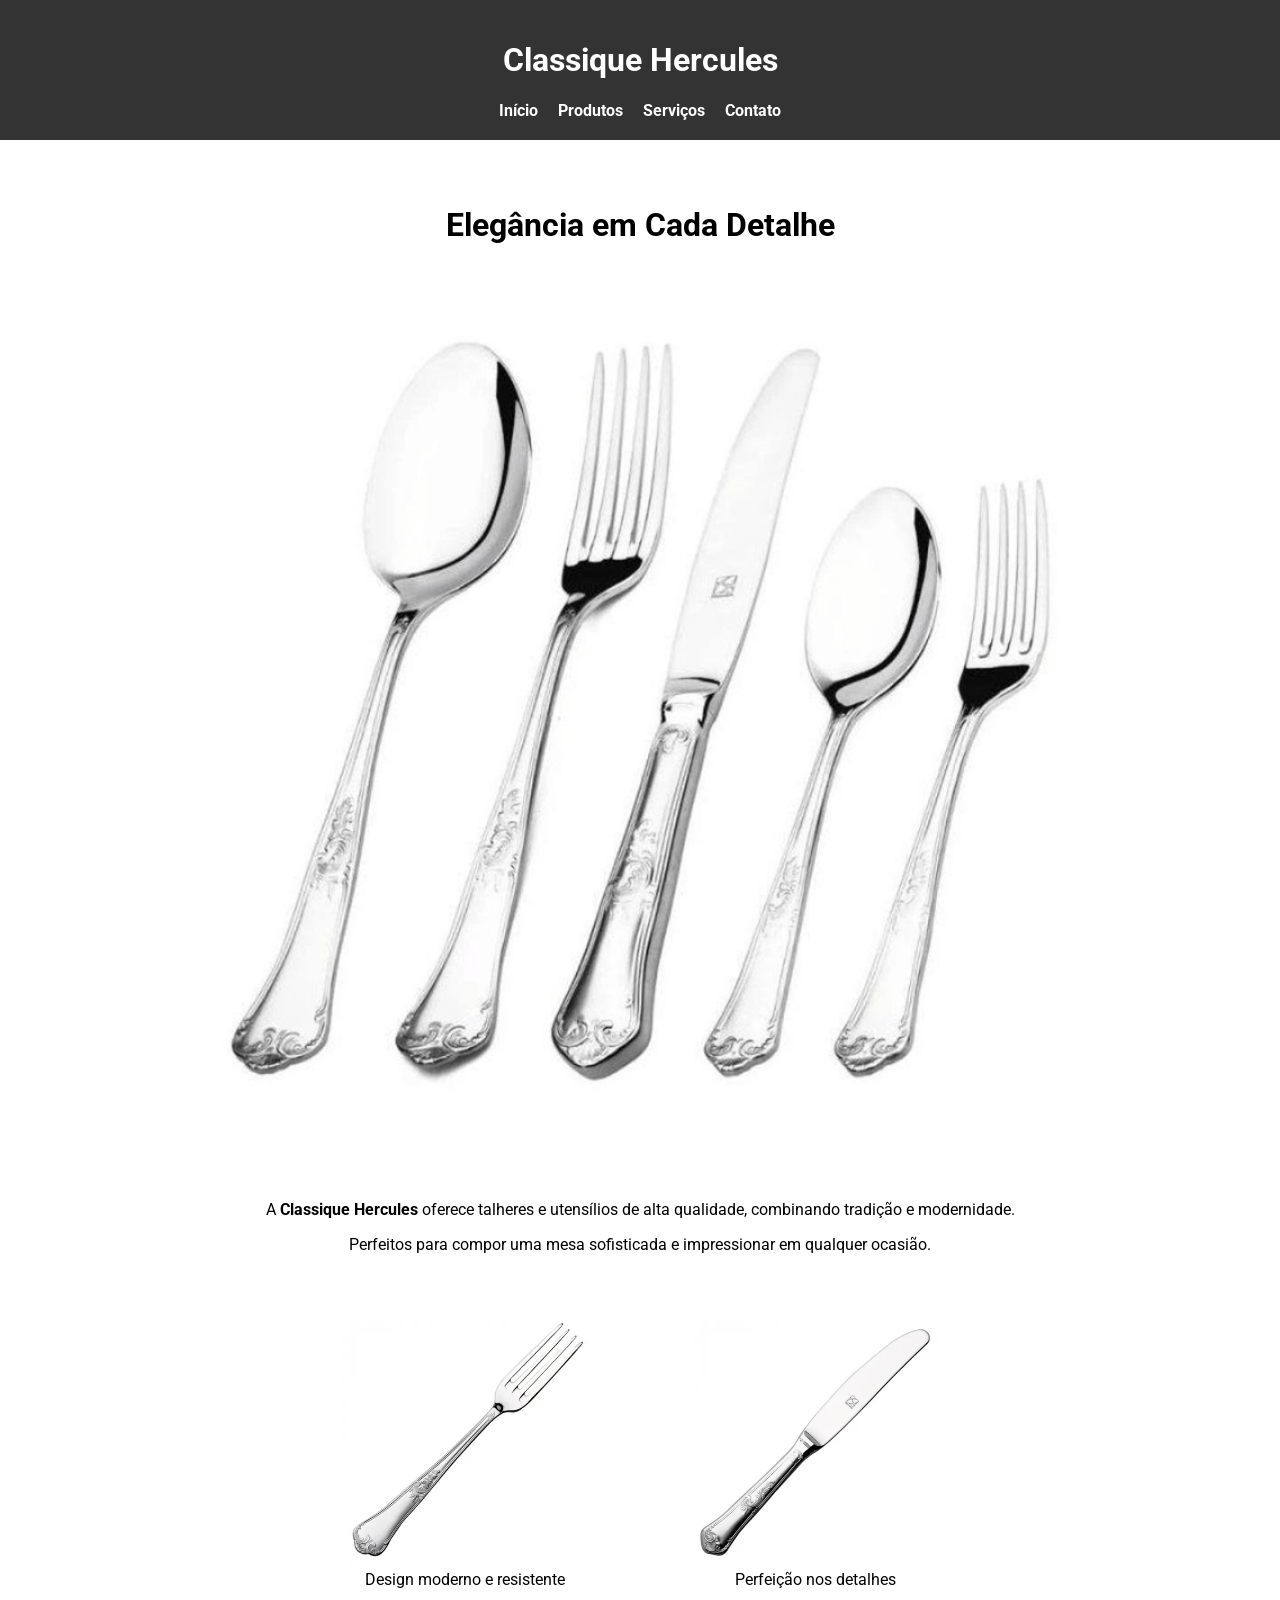
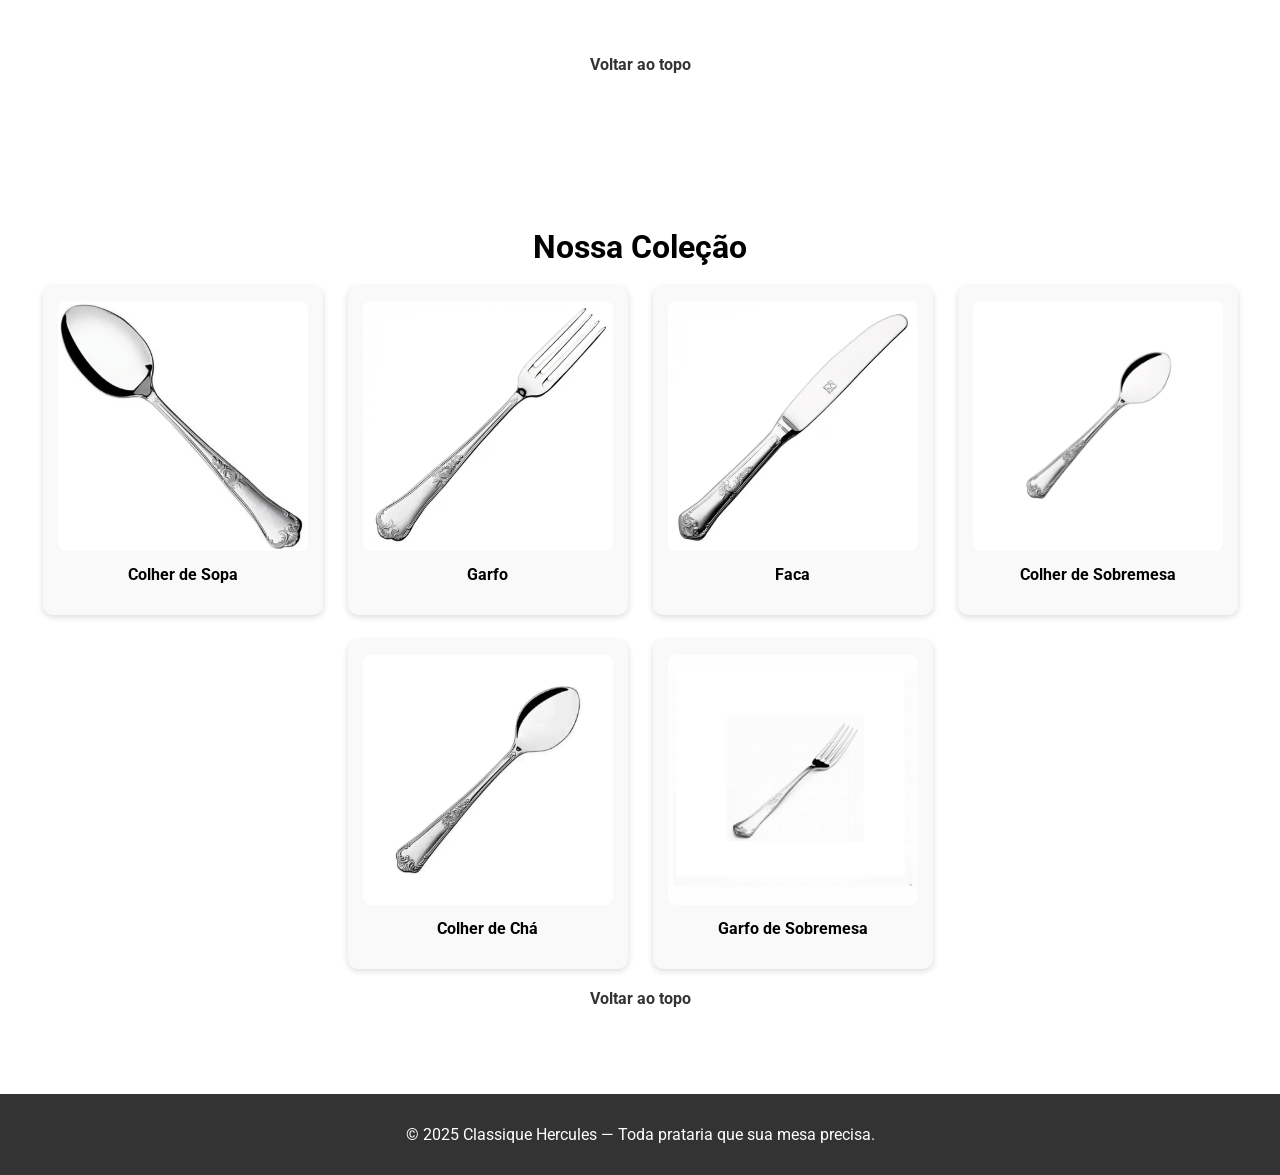
<file: index.html>
<!DOCTYPE html>
<html lang="pt-BR">
<head>
    <meta charset="UTF-8">
    <meta name="viewport" content="width=device-width, initial-scale=1.0">
    <title>Classique Hercules</title>

    <link href="https://fonts.googleapis.com/css2?family=Roboto:wght@400;700&display=swap" rel="stylesheet">

    <link rel="stylesheet" href="css/style.css">
</head>
<body id="topo">

    <header>
        <h1>Classique Hercules</h1>
        <nav>
            <ul>
                <li><a href="#inicio">Início</a></li>
                <li><a href="#produtos">Produtos</a></li>
                <li><a href="#">Serviços</a></li>
                <li><a href="#">Contato</a></li>
            </ul>
        </nav>
    </header>

    <main>

        <section id="inicio">
            <h2>Elegância em Cada Detalhe</h2>

            <img src="img/talheres.jpg" alt="Talheres Classique Hercules" class="imagem-principal">

            <div class="conteudo">
                <p>A <strong>Classique Hercules</strong> oferece talheres e utensílios de alta qualidade, combinando tradição e modernidade.</p>
                <p>Perfeitos para compor uma mesa sofisticada e impressionar em qualquer ocasião.</p>
            </div>

            <div class="figuras-secundarias">
                <figure>
                    <img src="img/garfo.jpg" alt="Garfo de aço inox">
                    <figcaption>Design moderno e resistente</figcaption>
                </figure>
                <figure>
                    <img src="img/faca.jpg" alt="Faca de mesa">
                    <figcaption>Perfeição nos detalhes</figcaption>
                </figure>
            </div>

            <a class="voltar-topo" href="#topo">Voltar ao topo</a>
        </section>

        <section id="produtos">
            <h2>Nossa Coleção</h2>
            <div class="galeria">
                <div class="card">
                    <img src="img/colher de sopa.jpg" alt="Colher de Mesa">
                    <p>Colher de Sopa</p>
                </div>
                <div class="card">
                    <img src="img/garfo.jpg" alt="Garfo de Mesa">
                    <p>Garfo</p>
                </div>
                <div class="card">
                    <img src="img/faca.jpg" alt="Faca de Mesa">
                    <p>Faca</p>
                </div>
                <div class="card">
                    <img src="img/colher de sobremesa.jpg" alt="Talher de Sobremesa">
                    <p>Colher de Sobremesa</p>
                </div>
                <div class="card">
                    <img src="img/colher de cha.jpg" alt="Colher de Chá">
                    <p>Colher de Chá</p>
                </div>
                <div class="card">
                    <img src="img/garfo de sobremesa.jpg" alt="Garfo de Sobremesa">
                    <p>Garfo de Sobremesa</p>
                </div>
            </div>

            <a class="voltar-topo" href="#topo">Voltar ao topo</a>
        </section>
    </main>

    <footer>
        <p>&copy; 2025 Classique Hercules — Toda prataria que sua mesa precisa.</p>
    </footer>

</body>
</html>
</file>
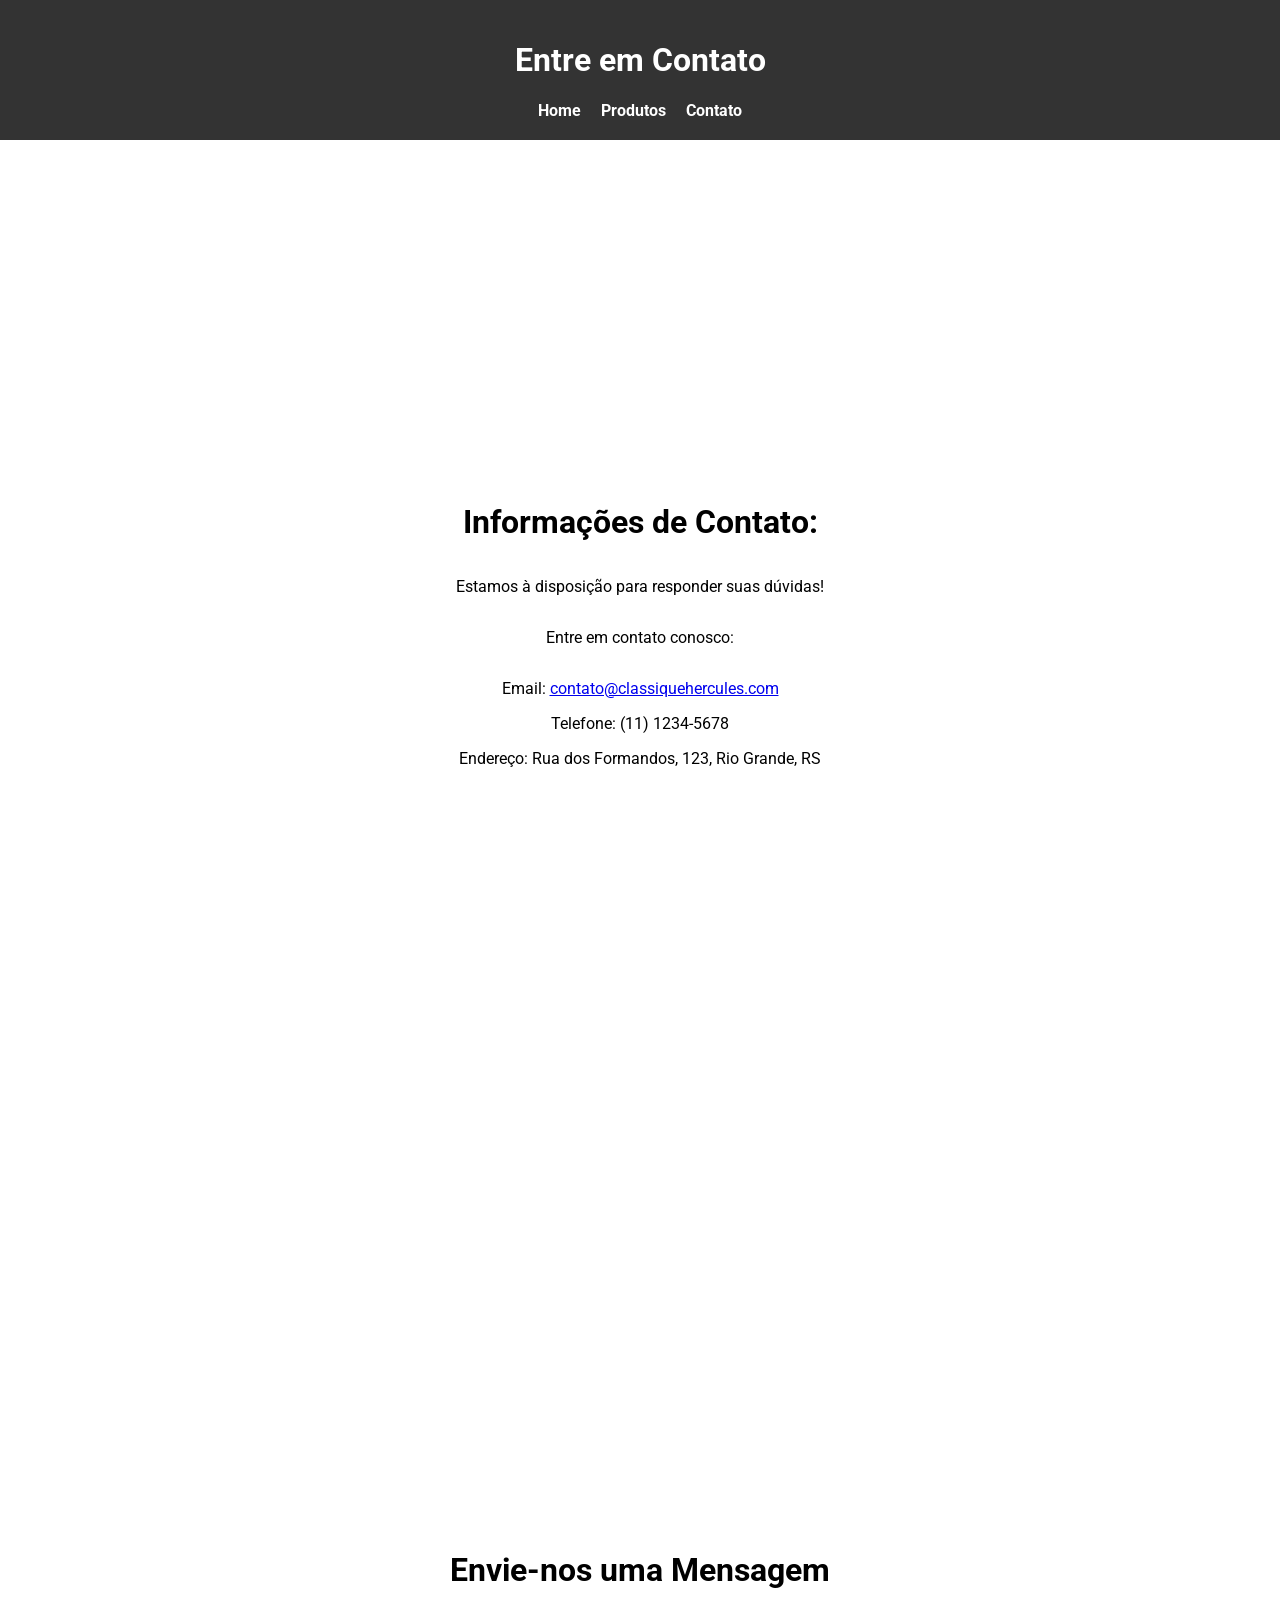
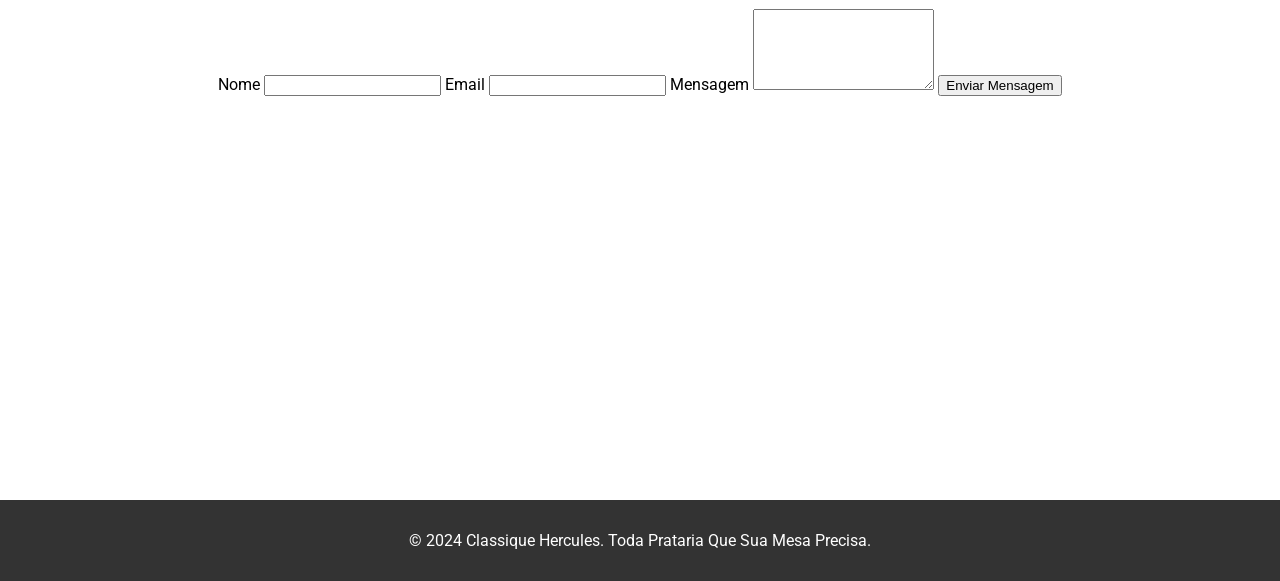
<file: contato.html>
<!DOCTYPE html>
<html lang="pt-BR">
<head>
    <meta charset="UTF-8">
    <meta name="viewport" content="width=device-width, initial-scale=1.0">
    <title>Contato - Classique Hercules</title>
    <link href="https://fonts.googleapis.com/css2?family=Roboto:wght@400;700&display=swap" rel="stylesheet">
    <link rel="stylesheet" href="css/style.css">
</head>
<body>
    <header>
        <h1>Entre em Contato</h1>
        <nav>
            <ul>
                <li><a href="index.html">Home</a></li>
                <li><a href="produtos.html">Produtos</a></li>
                <li><a href="contato.html">Contato</a></li>
            </ul>
        </nav>
    </header>
    
    <section class="contact-info">
        <h2>Informações de Contato: </h2>
        <p>Estamos à disposição para responder suas dúvidas!</p>
        <p>Entre em contato conosco:</p>
        <div class="contact-details">
            <div class="contact-item">
                <p>Email: <a href="mailto:contato@classiquehercules.com">contato@classiquehercules.com</a></p>
            </div>
            <div class="contact-item">
                <p>Telefone: (11) 1234-5678</p>
            </div>
            <div class="contact-item">
                <p>Endereço: Rua dos Formandos, 123, Rio Grande, RS</p>
            </div>
        </div>
    </section>

    <section class="contact-form">
        <h2>Envie-nos uma Mensagem</h2>
        <form action="envia-mensagem.php" method="POST">
            <label for="nome">Nome</label>
            <input type="text" id="nome" name="nome" required>
            
            <label for="email">Email</label>
            <input type="email" id="email" name="email" required>
            
            <label for="mensagem">Mensagem</label>
            <textarea id="mensagem" name="mensagem" rows="5" required></textarea>
            
            <button type="submit">Enviar Mensagem</button>
        </form>
    </section>

    <footer>
        <p>&copy; 2024 Classique Hercules. Toda Prataria Que Sua Mesa Precisa.</p>
    </footer>
</body>
</html>
</file>
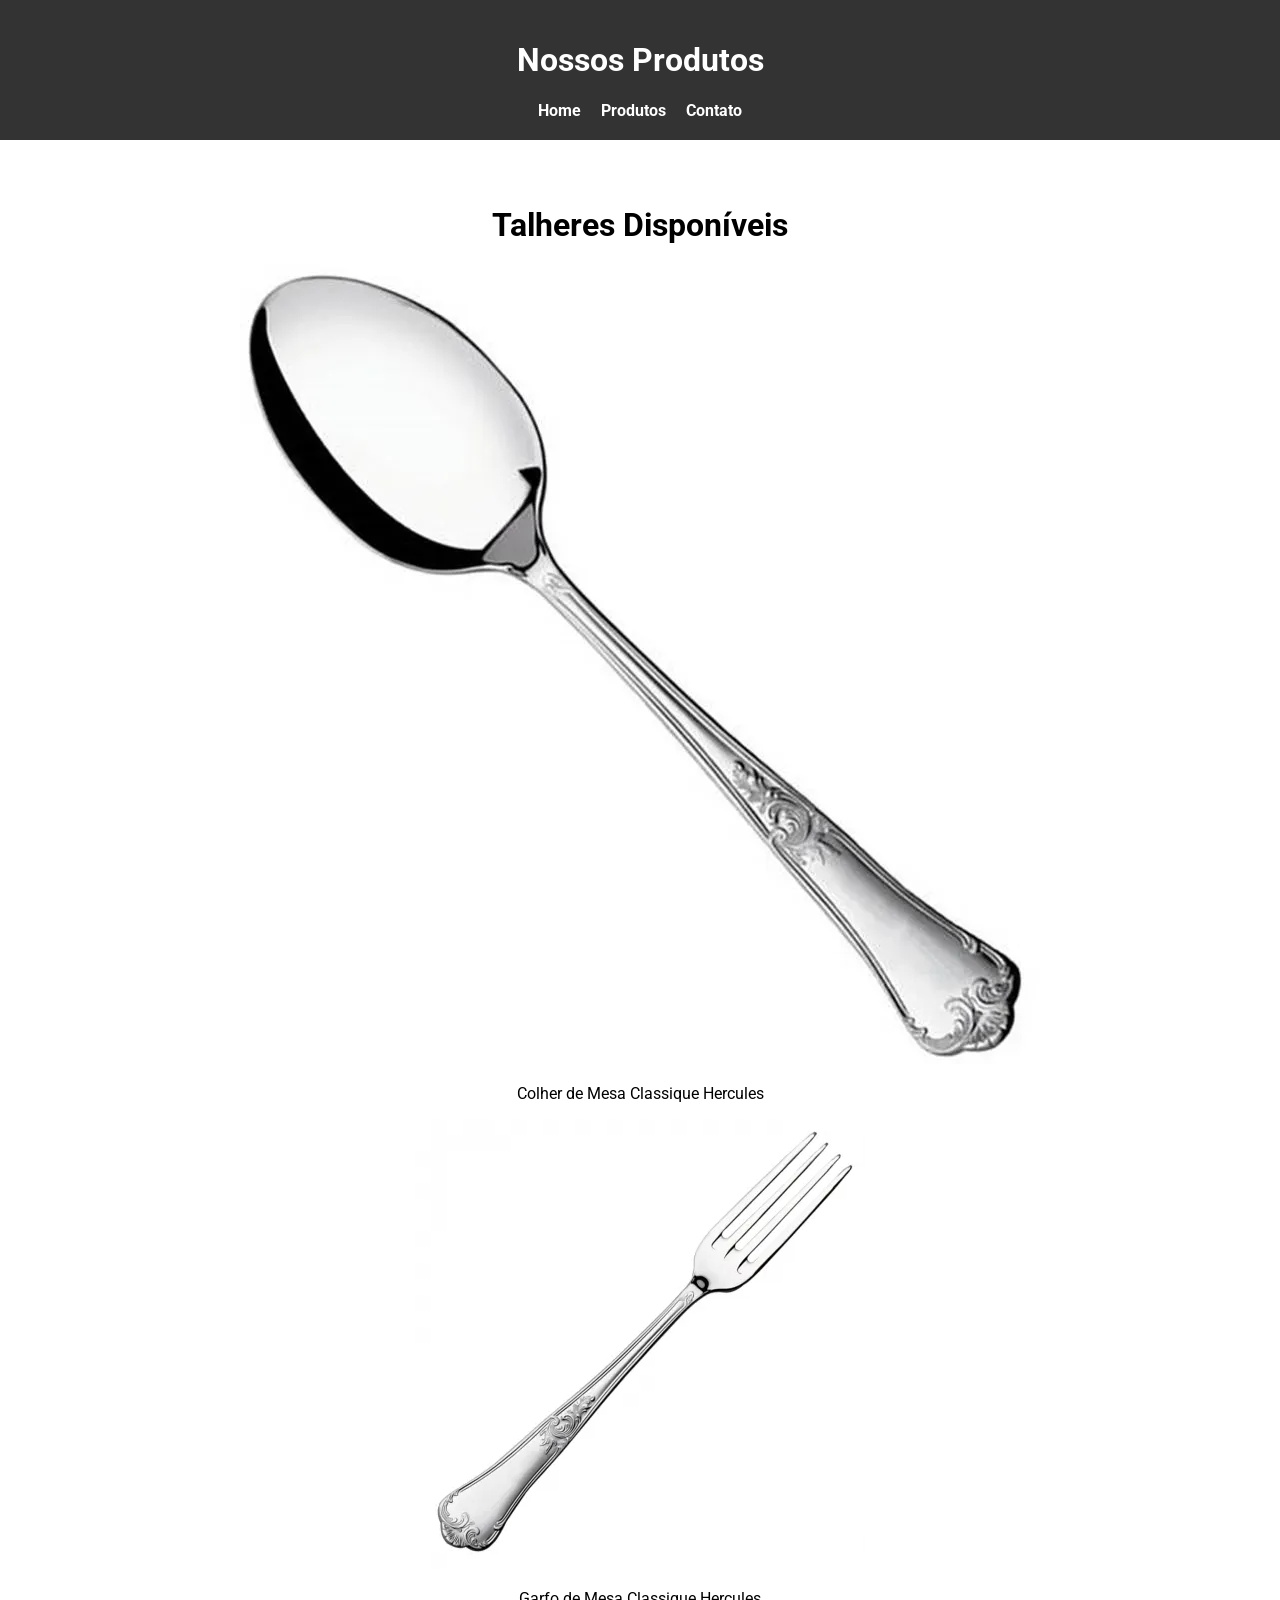
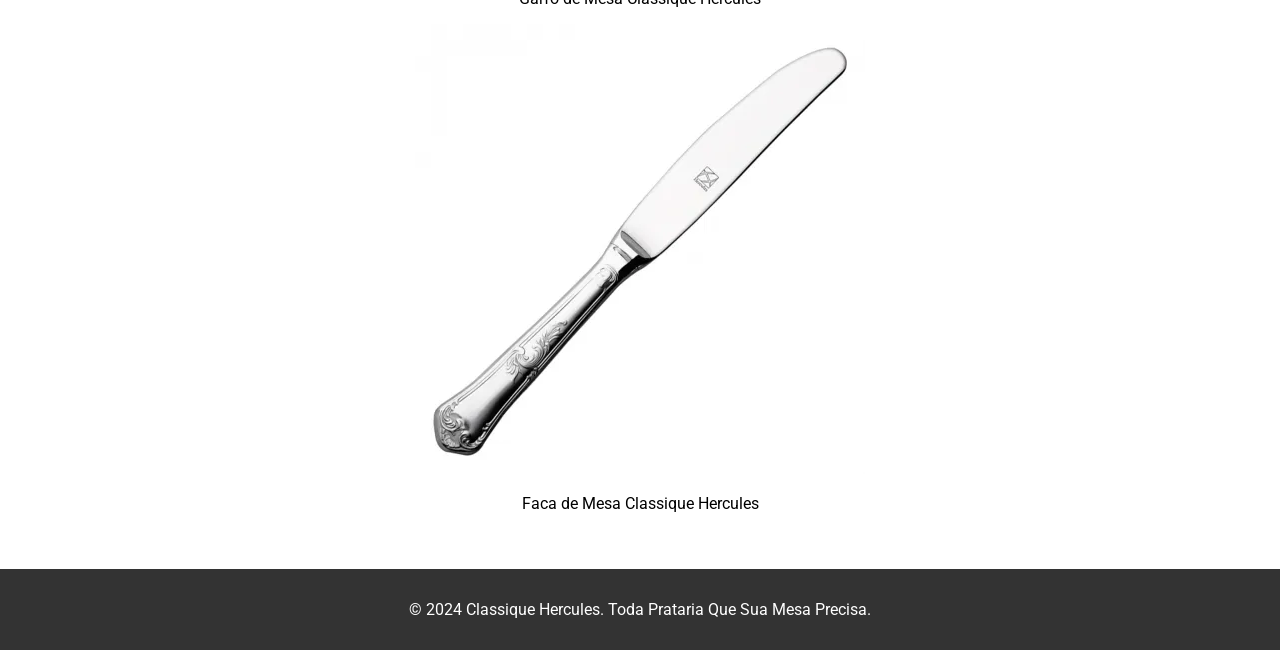
<file: produtos.html>
<!DOCTYPE html>
<html lang="pt-BR">
<head>
    <meta charset="UTF-8">
    <meta name="viewport" content="width=device-width, initial-scale=1.0">
    <title>Produtos - Classique Hercules</title>
    <link href="https://fonts.googleapis.com/css2?family=Roboto:wght@400;700&display=swap" rel="stylesheet">
    <link rel="stylesheet" href="css/style.css">
</head>
<body>
    <header>
        <h1>Nossos Produtos</h1>
        <nav>
            <ul>
                <li><a href="index.html">Home</a></li>
                <li><a href="produtos.html">Produtos</a></li>
                <li><a href="contato.html">Contato</a></li>
            </ul>
        </nav>
    </header>
    
    <section>
        <h2>Talheres Disponíveis</h2>
        <div class="produto">
            <img src="images/produto1.jpg" alt="Colher de Mesa Classique Hercules">
            <p>Colher de Mesa Classique Hercules</p>
        </div>
        <div class="produto">
            <img src="images/produto2.jpg" alt="Garfo de Mesa Classique Hercules">
            <p>Garfo de Mesa Classique Hercules</p>
        </div>
        <div class="produto">
            <img src="images/produto3.jpg" alt="Faca de Mesa Classique Hercules">
            <p>Faca de Mesa Classique Hercules</p>
        </div>
    </section>
    
    <footer>
        <p>&copy; 2024 Classique Hercules. Toda Prataria Que Sua Mesa Precisa.</p>
    </footer>
</body>
</html>
</file>
<file: css/style.css>
body {
    font-family: 'Roboto', sans-serif;
    margin: 0;
    padding: 0;
    box-sizing: border-box;
    scroll-behavior: smooth;
}

header {
    background-color: #333;
    color: white;
    padding: 20px 0;
    text-align: center;
}

nav ul {
    list-style: none;
    display: flex;
    justify-content: center;
    flex-wrap: wrap;
    padding: 0;
    margin: 15px 0 0;
    gap: 20px;
}

nav ul li a {
    color: white;
    text-decoration: none;
    font-weight: 700;
    transition: 0.3s;
}

nav ul li a:hover {
    color: #ffcc00;
}

section {
    display: flex;
    flex-direction: column;
    align-items: center;
    justify-content: center;
    min-height: 100vh;
    padding: 40px 20px;
    text-align: center;
}

section h2 {
    font-size: 2em;
    margin-bottom: 20px;
}

.imagem-principal {
    width: 90%;
    max-width: 900px;
    border-radius: 10px;
    margin-bottom: 20px;
}

.conteudo {
    max-width: 800px;
}

.figuras-secundarias {
    display: flex;
    flex-wrap: wrap;
    justify-content: center;
    gap: 20px;
    margin: 30px 0;
}

.figuras-secundarias figure {
    width: 250px;
}

.figuras-secundarias img {
    width: 100%;
    border-radius: 8px;
}

.voltar-topo {
    margin-top: 20px;
    color: #333;
    text-decoration: none;
    font-weight: bold;
}
.galeria {
    display: flex;
    flex-wrap: wrap;
    justify-content: center;
    gap: 25px;
    max-width: 1200px;
}

.card {
    background-color: #f9f9f9;
    border-radius: 10px;
    box-shadow: 0 2px 6px rgba(0,0,0,0.15);
    width: 250px;
    padding: 15px;
    transition: transform 0.2s ease-in-out;
}

.card:hover {
    transform: scale(1.05);
}

.card img {
    width: 100%;
    border-radius: 8px;
    height: auto;
}

.card p {
    margin-top: 10px;
    font-weight: bold;
}
footer {
    background-color: #333;
    color: white;
    text-align: center;
    padding: 15px;
}
@media (max-width: 768px) {
    .galeria {
        gap: 15px;
    }

    .card {
        width: 45%;
    }
}

@media (max-width: 480px) {
    .card {
        width: 90%;
    }

    nav ul {
        flex-direction: column;
        gap: 10px;
    }
}
</file>
